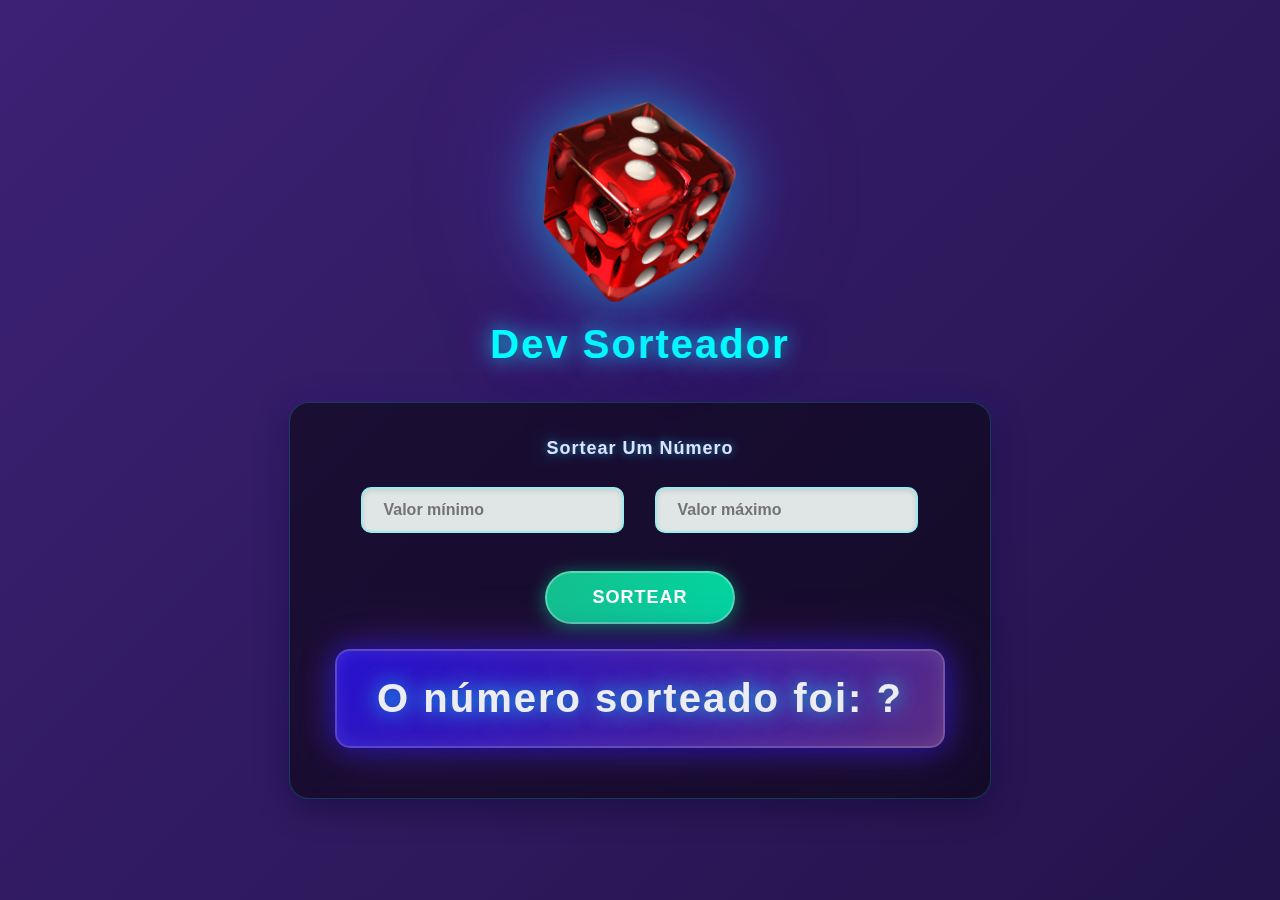
<file: index.html>
<!DOCTYPE html>
<html lang="pt-br">

<head>
    <meta charset="UTF-8">
    <meta name="viewport" content="width=device-width, initial-scale=1.0">
    <title>Dev Sortador online</title>
    <link rel="stylesheet" href="./style.css">
</head>

<body>
    <img src="./img/pngwing.com.png" alt="imagem dado vermelho">
    <h1> Dev Sorteador</h1>
    <section class="descricao">
        <p>
            Sortear Um Número</p>
        <div>
            <input type="number" id="min" placeholder="Valor mínimo">
            <input type="number" id="max" placeholder="Valor máximo">
        </div>
        <button onclick="generateNumber()">Sortear</button>
        <h1 id="result">O número sorteado foi: ?</h1>
        
        </div>

    </section>
    <script src="./scripts.js"></script>


</body>

</html>
</file>
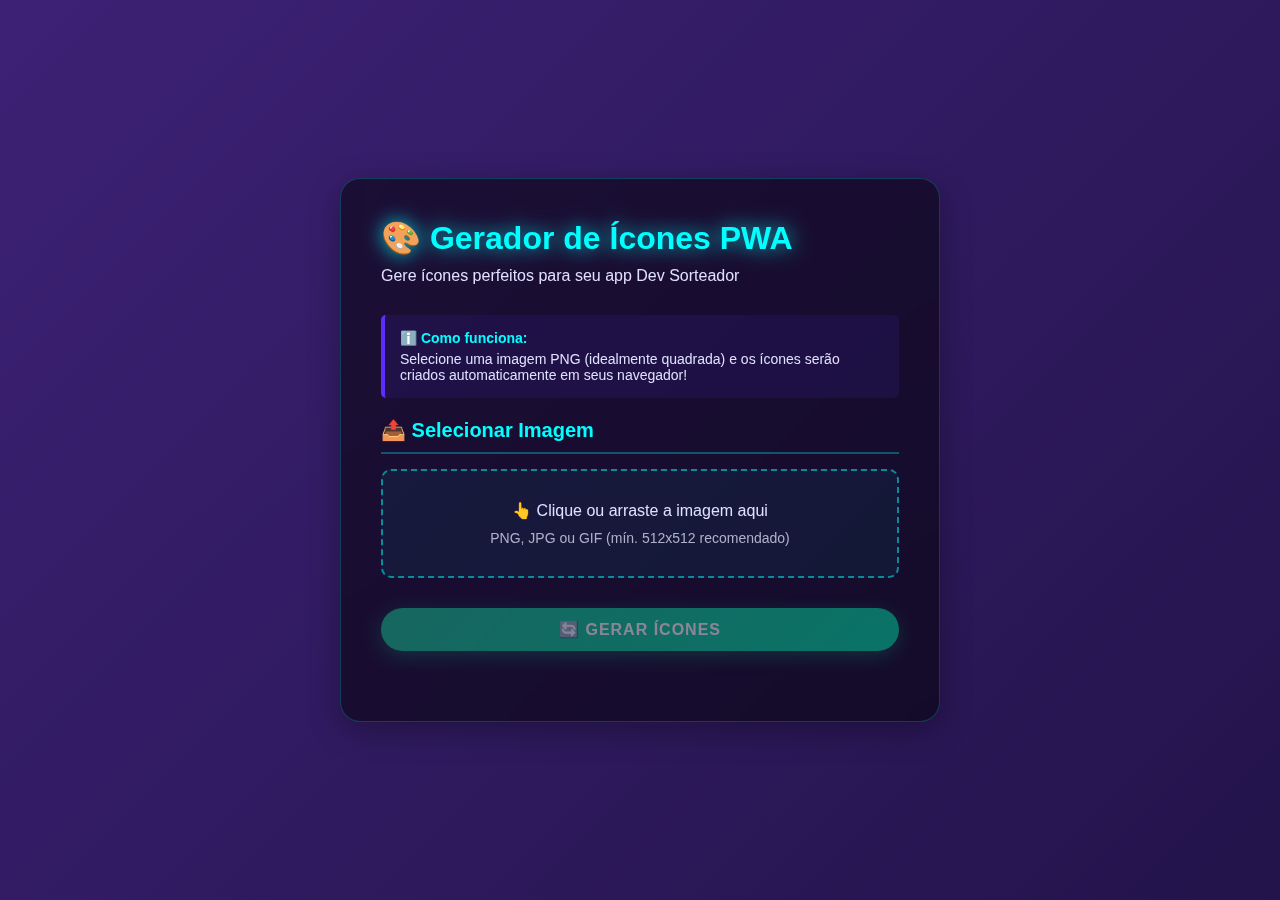
<file: gerar-icones.html>
<!DOCTYPE html>
<html lang="pt-br">
<head>
    <meta charset="UTF-8">
    <meta name="viewport" content="width=device-width, initial-scale=1.0">
    <title>Gerador de Ícones PWA - Dev Sorteador</title>
    <style>
        * {
            margin: 0;
            padding: 0;
            box-sizing: border-box;
        }

        body {
            background: linear-gradient(-45deg, #171344, #2d1b69, #1a0f3d, #3d2175);
            background-size: 400% 400%;
            font-family: 'Segoe UI', Tahoma, Geneva, Verdana, sans-serif;
            display: flex;
            align-items: center;
            justify-content: center;
            min-height: 100vh;
            padding: 20px;
            animation: gradientBg 15s ease infinite;
        }

        @keyframes gradientBg {
            0% { background-position: 0% 50%; }
            50% { background-position: 100% 50%; }
            100% { background-position: 0% 50%; }
        }

        .container {
            background: rgba(0, 0, 0, 0.5);
            border-radius: 20px;
            padding: 40px;
            max-width: 600px;
            box-shadow: 0 8px 32px rgba(0, 0, 0, 0.3);
            border: 1px solid rgba(0, 255, 255, 0.2);
            backdrop-filter: blur(10px);
        }

        h1 {
            color: #00ffff;
            margin-bottom: 10px;
            text-shadow: 0 0 20px rgba(0, 255, 255, 0.8);
            font-size: 32px;
        }

        .subtitle {
            color: #e0e0ff;
            margin-bottom: 30px;
            font-size: 16px;
        }

        .section {
            margin-bottom: 30px;
        }

        .section h2 {
            color: #00ffff;
            font-size: 20px;
            margin-bottom: 15px;
            border-bottom: 2px solid rgba(0, 255, 255, 0.3);
            padding-bottom: 10px;
        }

        .upload-area {
            border: 2px dashed rgba(0, 255, 255, 0.5);
            border-radius: 10px;
            padding: 30px;
            text-align: center;
            cursor: pointer;
            transition: all 0.3s ease;
            background: rgba(0, 255, 255, 0.05);
        }

        .upload-area:hover {
            border-color: #00ffff;
            background: rgba(0, 255, 255, 0.1);
            box-shadow: 0 0 20px rgba(0, 255, 255, 0.3);
        }

        .upload-area.dragover {
            border-color: #00ffff;
            background: rgba(0, 255, 255, 0.15);
            box-shadow: 0 0 30px rgba(0, 255, 255, 0.5);
        }

        input[type="file"] {
            display: none;
        }

        .upload-text {
            color: #e0e0ff;
            margin-bottom: 10px;
        }

        .upload-hint {
            color: #b0b0cc;
            font-size: 14px;
        }

        button {
            background: linear-gradient(135deg, #15c08d, #00d9a3);
            color: #fff;
            border: none;
            padding: 12px 30px;
            border-radius: 50px;
            font-size: 16px;
            cursor: pointer;
            transition: all 0.3s ease;
            width: 100%;
            font-weight: 700;
            text-transform: uppercase;
            letter-spacing: 1px;
            box-shadow: 0 5px 20px rgba(21, 192, 141, 0.4);
        }

        button:hover:not(:disabled) {
            transform: translateY(-3px);
            box-shadow: 0 8px 30px rgba(21, 192, 141, 0.6);
        }

        button:disabled {
            opacity: 0.5;
            cursor: not-allowed;
        }

        .preview {
            display: grid;
            grid-template-columns: 1fr 1fr;
            gap: 15px;
            margin-top: 20px;
        }

        .preview-item {
            text-align: center;
            padding: 15px;
            background: rgba(0, 255, 255, 0.05);
            border-radius: 10px;
            border: 1px solid rgba(0, 255, 255, 0.2);
        }

        .preview-item canvas {
            max-width: 100%;
            border-radius: 10px;
            background: rgba(0, 0, 0, 0.3);
        }

        .preview-label {
            color: #00ffff;
            font-size: 12px;
            margin-top: 10px;
            font-weight: 600;
        }

        .status {
            padding: 15px;
            border-radius: 10px;
            margin-top: 20px;
            display: none;
            text-align: center;
        }

        .status.success {
            background: rgba(21, 192, 141, 0.2);
            border: 1px solid rgba(21, 192, 141, 0.5);
            color: #15c08d;
            display: block;
        }

        .status.error {
            background: rgba(255, 100, 100, 0.2);
            border: 1px solid rgba(255, 100, 100, 0.5);
            color: #ff6464;
            display: block;
        }

        .status.loading {
            background: rgba(0, 255, 255, 0.2);
            border: 1px solid rgba(0, 255, 255, 0.5);
            color: #00ffff;
            display: block;
        }

        .info-box {
            background: rgba(93, 45, 255, 0.1);
            border-left: 4px solid #5d2dff;
            padding: 15px;
            border-radius: 5px;
            color: #e0e0ff;
            font-size: 14px;
            margin-bottom: 20px;
        }

        .step {
            color: #00ffff;
            font-weight: 700;
            margin-bottom: 5px;
        }

        .downloads {
            margin-top: 20px;
            display: none;
        }

        .download-btn {
            display: inline-block;
            margin: 5px;
            padding: 8px 16px;
            background: rgba(0, 255, 255, 0.2);
            border: 1px solid rgba(0, 255, 255, 0.5);
            color: #00ffff;
            border-radius: 5px;
            cursor: pointer;
            font-size: 12px;
            transition: all 0.3s ease;
        }

        .download-btn:hover {
            background: rgba(0, 255, 255, 0.4);
            box-shadow: 0 0 10px rgba(0, 255, 255, 0.5);
        }

        .next-steps {
            background: rgba(0, 255, 255, 0.05);
            border: 1px solid rgba(0, 255, 255, 0.2);
            border-radius: 10px;
            padding: 15px;
            margin-top: 20px;
            display: none;
            color: #e0e0ff;
            font-size: 14px;
        }

        .next-steps h3 {
            color: #00ffff;
            margin-bottom: 10px;
        }

        .next-steps ol {
            margin-left: 20px;
            line-height: 1.8;
        }
    </style>
</head>
<body>
    <div class="container">
        <h1>🎨 Gerador de Ícones PWA</h1>
        <p class="subtitle">Gere ícones perfeitos para seu app Dev Sorteador</p>

        <div class="info-box">
            <div class="step">ℹ️ Como funciona:</div>
            Selecione uma imagem PNG (idealmente quadrada) e os ícones serão criados automaticamente em seus navegador!
        </div>

        <div class="section">
            <h2>📤 Selecionar Imagem</h2>
            <div class="upload-area" id="uploadArea">
                <div class="upload-text">👆 Clique ou arraste a imagem aqui</div>
                <div class="upload-hint">PNG, JPG ou GIF (mín. 512x512 recomendado)</div>
                <input type="file" id="fileInput" accept="image/*">
            </div>
        </div>

        <div class="section" id="previewSection" style="display: none;">
            <h2>👁️ Pré-visualização</h2>
            <div class="preview">
                <div class="preview-item">
                    <canvas id="canvas192" width="192" height="192"></canvas>
                    <div class="preview-label">icon-192.png</div>
                </div>
                <div class="preview-item">
                    <canvas id="canvas512" width="512" height="512"></canvas>
                    <div class="preview-label">icon-512.png</div>
                </div>
            </div>
        </div>

        <div class="section">
            <button id="generateBtn" disabled>🔄 Gerar Ícones</button>
        </div>

        <div id="status" class="status"></div>

        <div id="downloads" class="downloads">
            <h2 style="color: #00ffff; margin-bottom: 15px;">📥 Baixar Ícones</h2>
            <div id="downloadLinks"></div>
        </div>

        <div id="nextSteps" class="next-steps">
            <h3>🚀 Próximos Passos</h3>
            <ol>
                <li>Coloque os arquivos PNG na pasta do seu projeto</li>
                <li>Abra <code style="background: rgba(0,0,0,0.3); padding: 2px 6px; border-radius: 3px;">index.html</code> em um navegador</li>
                <li>Clique em "..." e selecione "Instalar App"</li>
                <li>Seu PWA estará pronto! 📱</li>
            </ol>
        </div>
    </div>

    <script>
        const uploadArea = document.getElementById('uploadArea');
        const fileInput = document.getElementById('fileInput');
        const generateBtn = document.getElementById('generateBtn');
        const statusDiv = document.getElementById('status');
        const previewSection = document.getElementById('previewSection');
        const downloadsDiv = document.getElementById('downloads');
        const nextStepsDiv = document.getElementById('nextSteps');
        const downloadLinksDiv = document.getElementById('downloadLinks');

        let selectedImage = null;

        // Upload area events
        uploadArea.addEventListener('click', () => fileInput.click());

        uploadArea.addEventListener('dragover', (e) => {
            e.preventDefault();
            uploadArea.classList.add('dragover');
        });

        uploadArea.addEventListener('dragleave', () => {
            uploadArea.classList.remove('dragover');
        });

        uploadArea.addEventListener('drop', (e) => {
            e.preventDefault();
            uploadArea.classList.remove('dragover');
            handleFile(e.dataTransfer.files[0]);
        });

        fileInput.addEventListener('change', (e) => {
            if (e.target.files[0]) {
                handleFile(e.target.files[0]);
            }
        });

        function handleFile(file) {
            if (!file.type.startsWith('image/')) {
                showStatus('error', '❌ Selecione um arquivo de imagem!');
                return;
            }

            const reader = new FileReader();
            reader.onload = (e) => {
                selectedImage = new Image();
                selectedImage.onload = () => {
                    previewImages();
                    generateBtn.disabled = false;
                    showStatus('success', `✅ Imagem carregada: ${selectedImage.width}x${selectedImage.height}px`);
                };
                selectedImage.src = e.target.result;
            };
            reader.readAsDataURL(file);
        }

        function previewImages() {
            previewSection.style.display = 'block';
            drawCanvasImage('canvas192');
            drawCanvasImage('canvas512');
        }

        function drawCanvasImage(canvasId) {
            const canvas = document.getElementById(canvasId);
            const ctx = canvas.getContext('2d');

            // Limpar canvas
            ctx.fillStyle = 'rgba(0, 0, 0, 0)';
            ctx.fillRect(0, 0, canvas.width, canvas.height);

            // Calcular proporções
            const maxSize = Math.min(selectedImage.width, selectedImage.height);
            const x = (selectedImage.width - maxSize) / 2;
            const y = (selectedImage.height - maxSize) / 2;

            // Desenhar imagem redimensionada
            ctx.drawImage(
                selectedImage,
                x, y, maxSize, maxSize,
                0, 0, canvas.width, canvas.height
            );
        }

        generateBtn.addEventListener('click', () => {
            if (!selectedImage) return;

            showStatus('loading', '⏳ Gerando ícones...');
            generateBtn.disabled = true;

            // Simular processamento
            setTimeout(() => {
                const icones = [
                    { id: 'canvas192', nome: 'icon-192.png' },
                    { id: 'canvas512', nome: 'icon-512.png' },
                    { id: 'canvas192', nome: 'icon-192-maskable.png', maskable: true },
                    { id: 'canvas512', nome: 'icon-512-maskable.png', maskable: true }
                ];

                downloadLinksDiv.innerHTML = '';

                icones.forEach(config => {
                    const canvas = document.getElementById(config.id);
                    const link = document.createElement('a');
                    link.href = canvas.toDataURL('image/png');
                    link.download = config.nome;
                    link.className = 'download-btn';
                    link.innerHTML = `📥 ${config.nome}`;
                    downloadLinksDiv.appendChild(link);
                });

                downloadsDiv.style.display = 'block';
                nextStepsDiv.style.display = 'block';
                showStatus('success', '✅ Ícones gerados com sucesso! Clique para baixar.');
                generateBtn.disabled = false;
            }, 500);
        });

        function showStatus(type, message) {
            statusDiv.className = `status ${type}`;
            statusDiv.innerHTML = message;
        }
    </script>
</body>
</html>
</file>
<file: style.css>
* {
    margin: 0;
    padding: 0;
    box-sizing: border-box;
}

body {
    background: linear-gradient(-45deg, #171344, #2d1b69, #1a0f3d, #3d2175);
    background-size: 400% 400%;
    color: #fff;
    font-family: 'Segoe UI', Tahoma, Geneva, Verdana, sans-serif;
    display: flex;
    flex-direction: column;
    align-items: center;
    justify-content: center;
    min-height: 100vh;
    animation: gradientBg 15s ease infinite;
    overflow-x: hidden;
    position: relative;
    padding: 20px;
}

img {
    width: 200px;
    height: 200px;
    margin-bottom: 20px;
    animation: rotate 8s linear infinite;
    filter: drop-shadow(0 0 30px rgba(0, 255, 255, 0.5)) drop-shadow(0 0 60px rgba(93, 45, 255, 0.4));
    transition: transform 0.3s ease;
    z-index: 1;
    object-fit: contain;
}

img:hover {
    filter: drop-shadow(0 0 40px rgba(0, 255, 255, 0.7)) drop-shadow(0 0 80px rgba(93, 45, 255, 0.6));
}

h1 {
    font-size: 40px;
    margin-bottom: 15px;
    color: #00ffff;
    text-shadow: 0 0 20px rgba(0, 255, 255, 0.8), 0 0 40px rgba(93, 45, 255, 0.6);
    font-weight: 700;
    letter-spacing: 2px;
    animation: titleGlow 2s ease-in-out infinite;
}

p {
    font-size: 18px;
    margin-bottom: 20px;
    color: #e0e0ff;
    text-shadow: 0 0 10px rgba(0, 255, 255, 0.5), 0 0 20px rgba(93, 45, 255, 0.3);
    display: flex;
    flex-direction: column;
    align-items: center;
    justify-content: center;
    text-align: center;
    font-weight: 600;
    font-family: 'Segoe UI', Tahoma, Geneva, Verdana, sans-serif;
    letter-spacing: 1px;
}
button {
    padding: 14px 45px;
    font-size: 18px;
    background: linear-gradient(135deg, #15c08d, #00d9a3);
    color: #fff;
    border: 2px solid rgba(255, 255, 255, 0.3);
    border-radius: 50px;
    cursor: pointer;
    transition: all 0.4s ease;
    margin-top: 15px;
    font-weight: 700;
    letter-spacing: 1px;
    box-shadow: 0 5px 20px rgba(21, 192, 141, 0.4), 0 0 15px rgba(0, 217, 163, 0.2);
    text-transform: uppercase;
}

button:hover {
    background: linear-gradient(135deg, #00d9a3, #15c08d);
    transform: translateY(-3px);
    box-shadow: 0 8px 30px rgba(21, 192, 141, 0.6), 0 0 25px rgba(0, 217, 163, 0.4);
}

button:active {
    transform: translateY(-1px);
}
input[type="number"] {
    padding: 12px 20px;
    font-size: 16px;
    background-color: rgba(235, 241, 240, 0.95);
    color: #1a0f3d;
    border: 2px solid rgba(0, 255, 255, 0.3);
    border-radius: 10px;
    cursor: text;
    transition: all 0.3s ease;
    margin: 8px;
    font-weight: 600;
    box-shadow: inset 0 2px 5px rgba(0, 0, 0, 0.1);
}

input[type="number"]:focus {
    outline: none;
    background-color: rgba(255, 255, 255, 1);
    border-color: #00ffff;
    box-shadow: 0 0 15px rgba(0, 255, 255, 0.5), inset 0 2px 5px rgba(0, 0, 0, 0.1);
    transform: translateY(-2px);
}

input[type="number"]::placeholder {
    color: rgba(68, 67, 67, 0.7);
}
section {
    display: flex;
    flex-direction: column;
    align-items: center;
    justify-content: center;
    margin-top: 20px;
    background: rgba(0, 0, 0, 0.5);
    padding: 35px 45px;
    border-radius: 20px;
    backdrop-filter: blur(12px);
    border: 1px solid rgba(0, 255, 255, 0.2);
    box-shadow: 0 8px 32px rgba(0, 0, 0, 0.4), 0 0 30px rgba(93, 45, 255, 0.2);
    animation: sectionFloat 3s ease-in-out infinite;
    z-index: 10;
}

div {
    display: flex;
    gap: 15px;
    justify-content: center;
    flex-wrap: wrap;
    margin-bottom: 15px;
}



#result , .result {
    padding: 25px 40px;
    border-radius: 15px;
    background: linear-gradient(135deg, #2512cf, #5a2d82, #2512cf);
    background-size: 200% 200%;
    font-size: 40px;
    margin-top: 25px;
    color: rgb(237, 236, 241);
    display: flex;
    flex-direction: column;
    align-items: center;
    justify-content: center;
    text-align: center;
    font-weight: bold;
    font-family: 'Franklin Gothic Medium', 'Arial Narrow', Arial, sans-serif;
    box-shadow: 0 0 30px rgba(37, 18, 207, 0.8), 0 0 60px rgba(90, 45, 130, 0.5), inset 0 0 20px rgba(255, 255, 255, 0.1);
    transition: all 0.3s ease;
    animation: resultEntrance 0.8s ease-out;
    border: 2px solid rgba(255, 255, 255, 0.2);
    letter-spacing: 2px;
}

#result:hover, .result:hover {
    box-shadow: 0 0 40px rgba(37, 18, 207, 1), 0 0 80px rgba(90, 45, 130, 0.7), inset 0 0 30px rgba(255, 255, 255, 0.2);
    transform: translateY(-5px) scale(1.05);
    background-position: 200% 0%;
}

@keyframes resultEntrance {
    0% {
        opacity: 0;
        transform: scale(0.8) translateY(20px);
    }
    100% {
        opacity: 1;
        transform: scale(1) translateY(0);
    }
}
    

@keyframes rotate {
    0% {
        transform: rotate(0deg);
    }

    100% {
        transform: rotate(360deg);
    }
}

@keyframes gradientShift {
    0% {
        background-position: 0% 50%;
    }
    50% {
        background-position: 100% 50%;
    }
    100% {
        background-position: 0% 50%;
    }
}

@keyframes gradientBg {
    0% {
        background-position: 0% 50%;
    }
    50% {
        background-position: 100% 50%;
    }
    100% {
        background-position: 0% 50%;
    }
}

@keyframes float {
    0%, 100% {
        transform: translateY(0px);
    }
    50% {
        transform: translateY(-15px);
    }
}

@keyframes titleGlow {
    0%, 100% {
        text-shadow: 0 0 20px rgba(0, 255, 255, 0.8), 0 0 40px rgba(93, 45, 255, 0.6);
    }
    50% {
        text-shadow: 0 0 30px rgba(0, 255, 255, 1), 0 0 60px rgba(93, 45, 255, 0.8);
    }
}

@keyframes sectionFloat {
    0%, 100% {
        transform: translateY(0px);
    }
    50% {
        transform: translateY(-5px);
    }
}

@media screen and (max-width: 768px) {
    body {
        font-size: 16px;
        display: flex;
        flex-direction: column;
        align-items: center;
        justify-content: center;
    }

    img {
        width: 150px;
    }

    h1 {
        font-size: 32px;
    }

    p {
        font-size: 20px;
    }
        button {
            font-size: 16px;
            padding: 8px 20px;
        }
        input[type="number"] {
            font-size: 16px;
            padding: 8px 20px;
            display: flex;
            flex-direction: column;
            align-items: center;
            justify-content: center;
        }
                #result , .result {
                    font-size: 25px;
                    display: flex;
                    flex-direction: column;
                    align-items: center;
                    justify-content: center;
                padding: 15px 25px;
                box-shadow: 0 0 20px rgba(37, 18, 207, 0.6), 0 0 40px rgba(90, 45, 130, 0.4);
                }
        }
</file>
